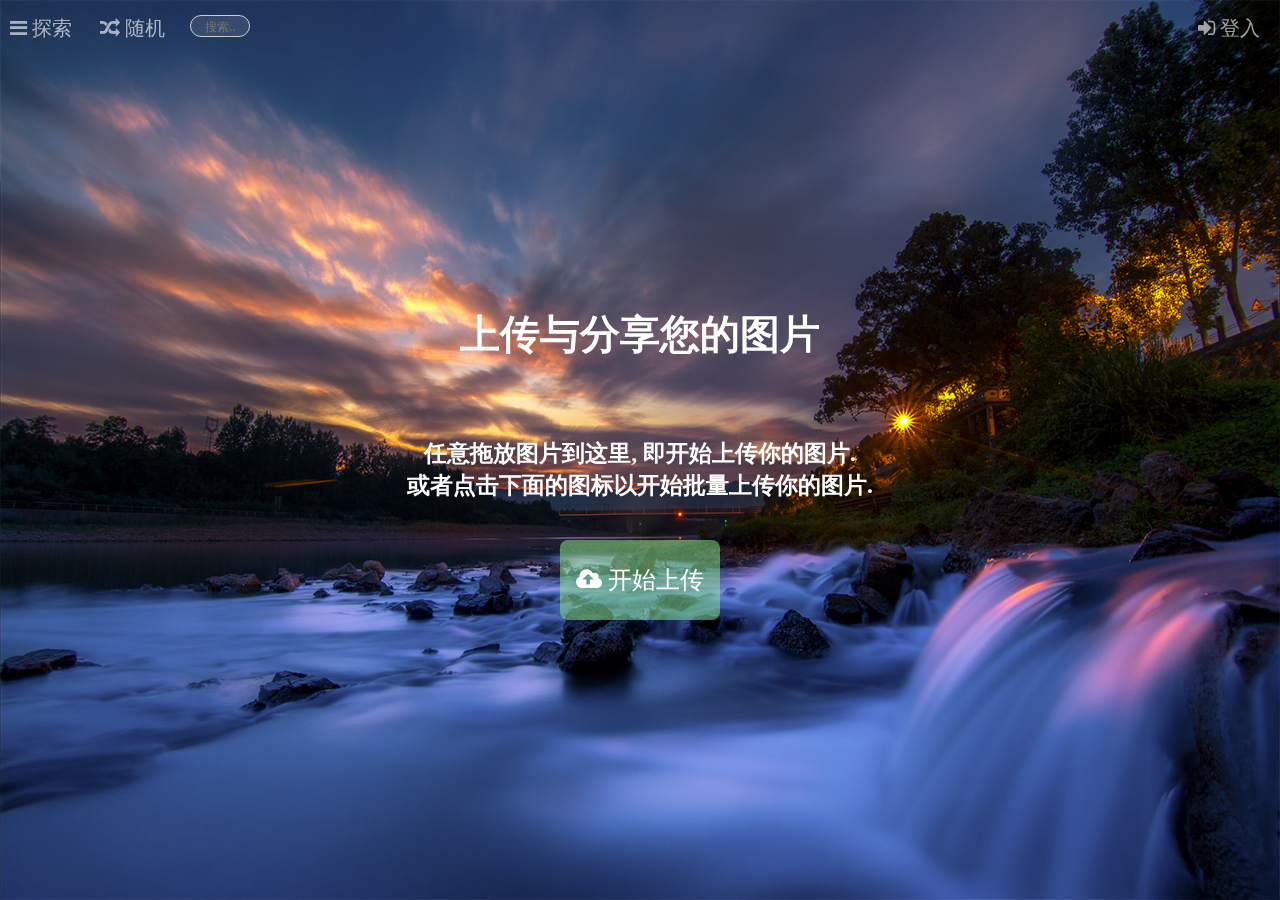
<file: Src/index.html>
<!DOCTYPE HTML>
<html>

<head>
  <meta charset="utf-8">
  <title>图床</title>
  <link rel="stylesheet" type="text/css" href="css/font-awesome.css" />
  <link rel="stylesheet" type="text/css" href="css/index.css" />
  <link rel="stylesheet" href="https://cdnjs.cloudflare.com/ajax/libs/animate.css/4.1.1/animate.min.css" />
  <script src="js/utils.js"></script>
  <script src="js/index.js"></script>
  <script>
    window.onload = () => {
      moveElementToCenter("main");
      moveElementToCenter("loginFrame")
    }
    window.onresize = () => {
      moveElementToCenter("main");
      moveElementToCenter("loginFrame")
    }
  </script>
</head>

<body>
  <div id="header">
    <div class="headPart explore" onclick="hideLoginBox()"><a href="#"><i class="fa fa-bars" aria-hidden="true"></i>
        探索</a></div>
    <div class="headPart random"><a href="#"><i class="fa fa-random" aria-hidden="true"></i> 随机</a></div>
    <div class="headPart search">
      <form style="margin-top: -4px;">
        <input type="text" name="search" placeholder="搜索..">
      </form>
    </div>

    <div class="headPart login" onclick="showLoginBox()"><a><i class="fa fa-sign-in" aria-hidden="true"></i> 登入</a>
    </div>
  </div>
  <div id="main">
    <h1 style="text-align: center; color: white; height: 80px; ">上传与分享您的图片</h1>
    <h3 style="text-align: center; color: white; height: 80px;">
      任意拖放图片到这里, 即开始上传你的图片. <br>
      或者点击下面的图标以开始批量上传你的图片.
    </h3>
    <form action="./upload" method="post" style="display: none;" id="fileUploadForm">
      <input type="file" name="images" id="fileInput" onchange="postFile()">
    </form>
    <div class="upload" id="uploadBtn" onclick="selectFile()">
      <a href="#">
        <i class="fa fa-cloud-upload" aria-hidden="true"></i>
        开始上传
      </a>
    </div>
  </div>
  <!-- <div id="loginFrame">
    <form id="loginArgs" method="POST" action="./login">
      <div class="login-header">
        <img src="icons/tabler-icon-activity.png">
        <p>Login</p>
      </div>
      <div class="login-input-box">
        <i class="fa fa-user" aria-hidden="true" style="width: 20px;"></i>
        <input type="text" placeholder="账户" name="user">
      </div>
      <div class="login-input-box">
        <i class="fa fa-lock" aria-hidden="true" style="width: 20px;"></i>
        <input type="password" placeholder="密码" name="password">
      </div>
    </form>
    <div class="login-button-box">
      <button onclick="postAccount()">登录</button>
    </div>
    <div class="back-arrow">
      <i class="fa fa-arrow-left" aria-hidden="true" onclick="hideLoginBox()"></i>
    </div>
  </div> -->
</body>

</html>
</file>
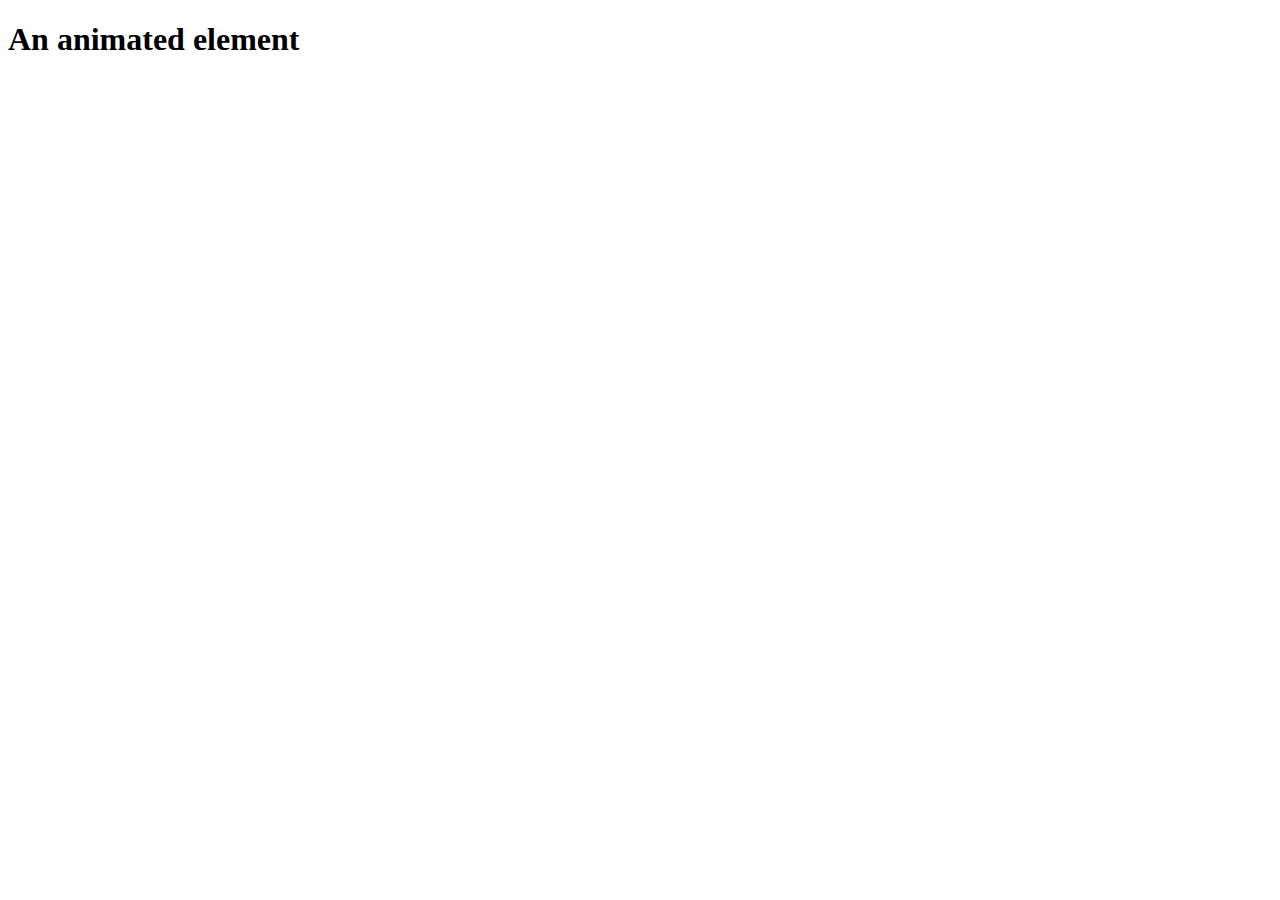
<file: Temp/test.html>
<!DOCTYPE html>
<html lang="en">

<head>
  <meta charset="UTF-8">
  <meta http-equiv="X-UA-Compatible" content="IE=edge">
  <meta name="viewport" content="width=device-width, initial-scale=1.0">
  <title>Document</title>
  <link rel="stylesheet" href="https://cdnjs.cloudflare.com/ajax/libs/animate.css/4.1.1/animate.min.css" />
</head>

<body>
  <h1 class="animate__animated animate__bounce">An animated element</h1>
</body>

</html>
</file>
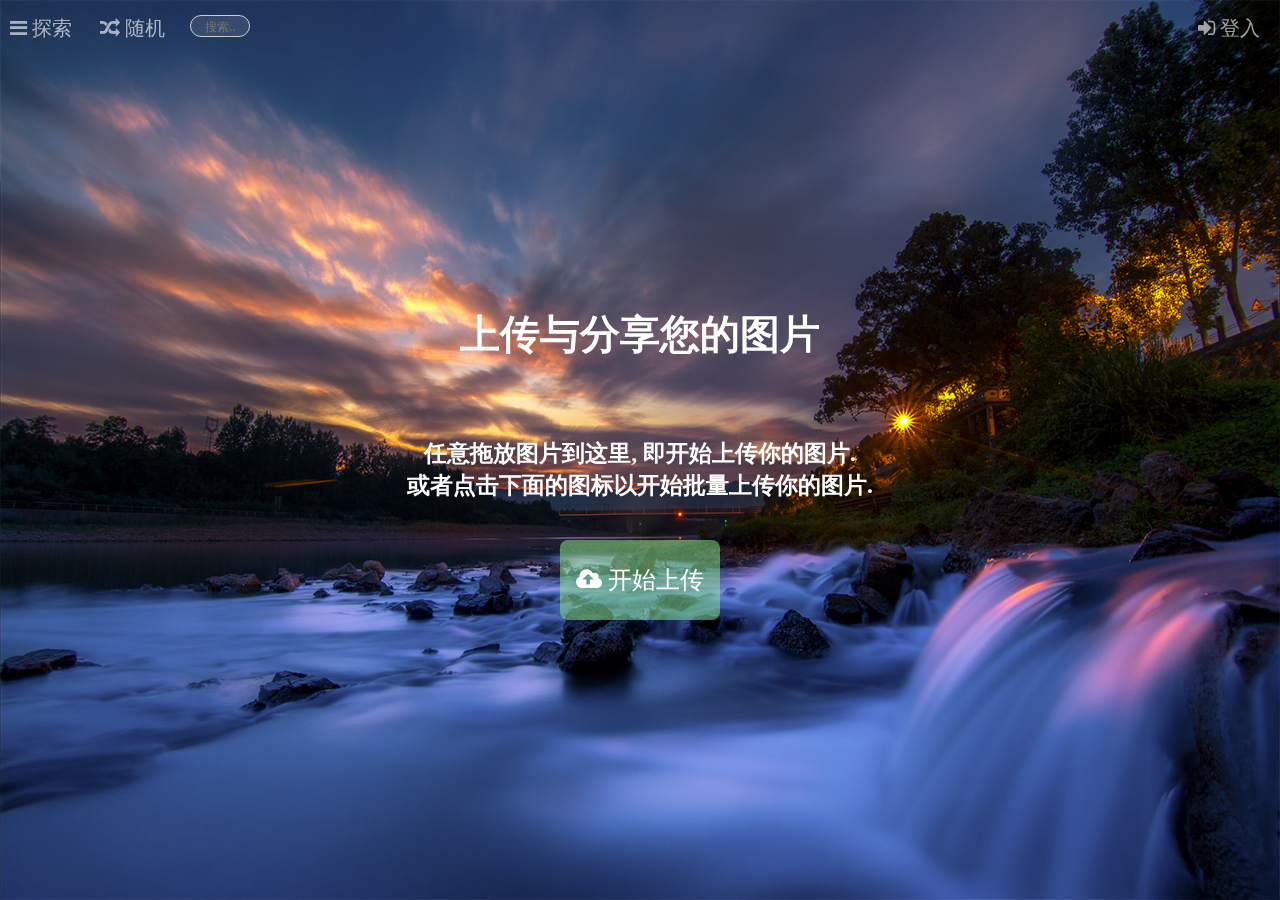
<file: Src/main/webapp/static_index.html>
<!DOCTYPE HTML>
<html>

<head>
    <meta charset="utf-8">
    <title>图床</title>
    <link rel="stylesheet" type="text/css" href="css/font-awesome.css"/>
    <link rel="stylesheet" type="text/css" href="css/index.css"/>
    <link rel="stylesheet" href="https://cdn.bootcdn.net/ajax/libs/animate.css/4.1.1/animate.css"/>
    <script src="js/utils.js"></script>
    <script src="js/index.js"></script>
    <script>
        window.onload = () => {
            moveElementToCenter("main");
            moveElementToCenter("loginFrame")
            removeLoginFrame()
        }
        window.onresize = () => {
            moveElementToCenter("main");
            moveElementToCenter("loginFrame")
        }
    </script>
</head>

<body>
<div id="header">
    <div class="headPart explore" onclick="hideLoginBox()"><a href="#"><i class="fa fa-bars" aria-hidden="true"></i>
        探索</a></div>
    <div class="headPart random"><a href="#"><i class="fa fa-random" aria-hidden="true"></i> 随机</a></div>
    <div class="headPart search">
        <form style="margin-top: -4px;">
            <input type="text" name="search" placeholder="搜索..">
        </form>
    </div>

    <div class="headPart login" onclick="showLoginBox()"><a><i class="fa fa-sign-in" aria-hidden="true"></i> 登入</a>
    </div>
</div>
<div id="main">
    <h1 style="text-align: center; color: white; height: 80px; ">上传与分享您的图片</h1>
    <h3 style="text-align: center; color: white; height: 80px;">
        任意拖放图片到这里, 即开始上传你的图片. <br>
        或者点击下面的图标以开始批量上传你的图片.
    </h3>
    <form action="./upload" method="post" style="display: none;" id="fileUploadForm" enctype="multipart/form-data">
        <input type="file" name="images" id="fileInput" onchange="postFile()" accept="image/*">
    </form>
    <div class="upload" id="uploadBtn" onclick="selectFile()">
        <a href="#">
            <i class="fa fa-cloud-upload" aria-hidden="true"></i>
            开始上传
        </a>
    </div>
</div>
<div id="loginFrame">
    <form id="loginArgs" method="POST" action="./login">
        <div class="login-header">
            <img src="icons/tabler-icon-activity.png">
            <p>Login</p>
        </div>
        <div class="login-input-box">
            <i class="fa fa-user" aria-hidden="true" style="width: 20px;"></i>
            <input type="text" placeholder="账户" name="user">
        </div>
        <div class="login-input-box">
            <i class="fa fa-lock" aria-hidden="true" style="width: 20px;"></i>
            <input type="password" placeholder="密码" name="password">
        </div>
    </form>
    <div class="login-button-box">
        <button onclick="postAccount()">登录</button>
    </div>
    <div class="back-arrow">
        <i class="fa fa-arrow-left" aria-hidden="true" onclick="hideLoginBox()"></i>
    </div>
</div>
</body>

</html>
</file>
<file: Src/css/index.css>
html {
  font-family: 宋体;
  font-size: 20px;
}
body {
  background-image: url('../images/background1.jpg');
  background-repeat: no-repeat;
  background-size: 100% 100%;
  background-attachment: fixed;
  min-width: 300px;
}

#header {
  position: fixed;
  top: 0;
  left: 0;
  /* background-color: lightgray; */
  background: rgba(255, 00, 255, 0);
  height: 50px;
  width: 100%;
  z-index: 1;
}
.headPart {
  display: inline-block;
}

#header a {
  color: white;
  opacity: 0.618;
  text-decoration: none;
  cursor: pointer;
}
#header a:hover {
  opacity: 1;
}

.explore {
  position: absolute;
  top: 15px;
  left: 10px;
}
.random {
  position: absolute;
  top: 15px;
  left: 100px;
}

.search {
  position: absolute;
  top: 15px;
  left: 190px;
  padding: 2px 0;
}

.search form input {
  width: 60px;
  box-sizing: border-box;
  border: 1px solid #ccc;
  border-radius: 12px;
  font-size: 16px;
  background-color: rgba(255, 255, 255, 0.1);
  -webkit-transition: width 0.4s ease-in-out;
  transition: width 0.4s ease-in-out;
  text-indent: 12px;
  color: #ccc;
}

.search form input::-webkit-input-placeholder {
  font-size: 12px;
}

.search form input:focus {
  width: 200px;
  outline: none;
}

.search form input:hover {
  border: 1px solid #aaa;
}

.search form input:after {
  border: 1px solid #aaa;
}

.login {
  position: absolute;
  top: 15px;
  right: 20px;
}
.search_form {
  display: inline-block;
  position: absolute;
  top: 15px;
  left: 210px;
}

#main {
  display: flex;
  width: 800px;
  height: 550px;
  background-color: rgba(255, 255, 255, 0);
  border-radius: 10px;
  position: fixed;
  flex-direction: column;
  align-items: center;
  justify-content: center;
  cursor: default;
}

.upload {
  display: flex;
  flex-direction: column;
  align-items: center;
  justify-content: center;
  width: 160px;
  height: 80px;
  background-color: rgba(144, 238, 144, 0.5);
  border-radius: 8px;
  cursor: pointer;
}
.upload:hover {
  background-color: rgba(50, 238, 144, 0.5);
}

.upload a {
  text-decoration: none;
  color: white;
  font-size: x-large;
}

#loginFrame {
  display: flex;
  width: 250px;
  height: 350px;
  background-color: rgba(255, 255, 255, 0.5);
  border-radius: 10px;
  position: fixed;
  flex-direction: column;
  align-items: center;
  justify-content: center;
  cursor: default;
}

.login-header {
  height: 60px;
  flex-direction: row;
  white-space: nowrap;
}

.login-header img {
  width: 24px;
  height: 24px;
  display: inline-block;
  vertical-align: middle;
}
.login-header p {
  display: inline-block;
  vertical-align: middle;
}

#loginFrame form,
#loginFrame > div,
#login-button-box{
  display: flex;
  flex-direction: column;
  align-items: center;
  justify-content: center;
  cursor: default;
}

.login-input-box {
  margin-top: 12px;
  width: 100%;
  height: 40px;
  display: inline-block;
}

.login-input-box input {
  height: 32px;
  border: 1px solid #dcdcdc;
  border-radius: 4px;
  outline: none;
}

.login-input-box input:hover {
  border: 1px solid #ff7d0a;
}

.login-input-box input:after {
  border: 1px solid #ff7d0a;
}

.login-input-box .icon {
  width: 24px;
  height: 24px;
  margin: 6px 4px 6px 24px;
  background-color: #ff7d0a;
  display: inline-block;
  position: absolute;
  border-right: 1px solid #dcdcdc;
}

.login-button-box {
  margin-top: 12px;
  width: 100%;
  display: inline-block;
  height: 80px;
}

.login-button-box button {
  background-color: #ff7d0a;
  color: #ffffff;
  font-size: 16px;
  width: 150px;
  height: 40px;
  margin-left: 18px;
  border: 1px solid #ff7d0a;
  border-radius: 4px;
  cursor: pointer;
}

.login-button-box button:hover {
  background-color: #ee7204;
}

.login-button-box button:active {
  background-color: #ee7204;
}

.back-arrow i {
  cursor: pointer;
}
</file>
<file: Src/main/webapp/css/index.css>
html {
  font-family: 宋体;
  font-size: 20px;
}

body {
  background-image: url('../images/background1.jpg');
  background-repeat: no-repeat;
  background-size: 100% 100%;
  background-attachment: fixed;
  min-width: 300px;
}

#removedPageBody {
  background-image: url('../images/removed.png') !important;
  background-repeat: no-repeat;
  background-size: 100% 100%;
  background-attachment: fixed;
  min-width: 300px;
}

#notFoundPageBody {
  background-image: url('../images/404.png') !important;
  background-repeat: no-repeat;
  background-size: 100% 100%;
  background-attachment: fixed;
  min-width: 300px;
}

#header {
  position: fixed;
  top: 0;
  left: 0;
  /* background-color: lightgray; */
  background: rgba(255, 00, 255, 0);
  height: 50px;
  width: 100%;
  z-index: 999;
}
.headPart {
  display: inline-block;
}

#header a {
  color: white;
  opacity: 0.618;
  text-decoration: none;
  cursor: pointer;
}
#header a:hover {
  opacity: 1;
}

.explore {
  position: absolute;
  top: 15px;
  left: 10px;
}
.random {
  position: absolute;
  top: 15px;
  left: 100px;
}

.search {
  position: absolute;
  top: 15px;
  left: 190px;
  padding: 2px 0;
}

.search form input {
  width: 60px;
  box-sizing: border-box;
  border: 1px solid #ccc;
  border-radius: 12px;
  font-size: 16px;
  background-color: rgba(255, 255, 255, 0.1);
  -webkit-transition: width 0.4s ease-in-out;
  transition: width 0.4s ease-in-out;
  text-indent: 12px;
  color: #ccc;
}

.search form input::-webkit-input-placeholder {
  font-size: 12px;
}

.search form input:focus {
  width: 200px;
  outline: none;
}

.search form input:hover {
  border: 1px solid #aaa;
}

.search form input:after {
  border: 1px solid #aaa;
}

.home {
  margin: 0 auto;
}

.home img {
  position: absolute;
  top: 15px;
  left: 47%;
  height: 50px;
}

.welcome {
  position: absolute;
  top: 15px;
  right: 110px;
}

.login {
  position: absolute;
  top: 15px;
  right: 20px;
}
.search_form {
  display: inline-block;
  position: absolute;
  top: 15px;
  left: 210px;
}

#main {
  display: flex;
  width: 800px;
  height: 550px;
  background-color: rgba(255, 255, 255, 0);
  border-radius: 10px;
  position: fixed;
  flex-direction: column;
  align-items: center;
  justify-content: center;
  cursor: default;
}

.upload {
  display: flex;
  flex-direction: column;
  align-items: center;
  justify-content: center;
  width: 160px;
  height: 80px;
  background-color: rgba(144, 238, 144, 0.5);
  border-radius: 8px;
  cursor: pointer;
}
.upload:hover {
  background-color: rgba(50, 238, 144, 0.5);
}

.upload a {
  text-decoration: none;
  color: white;
  font-size: x-large;
}

#loginFrame {
  display: flex;
  width: 250px;
  height: 350px;
  background-color: rgba(255, 255, 255, 0.5);
  border-radius: 10px;
  position: fixed;
  flex-direction: column;
  align-items: center;
  justify-content: center;
  cursor: default;
}

.login-header {
  height: 60px;
  flex-direction: row;
  white-space: nowrap;
}

.login-header img {
  width: 24px;
  height: 24px;
  display: inline-block;
  vertical-align: middle;
}
.login-header p {
  display: inline-block;
  vertical-align: middle;
}

#loginFrame form,
#loginFrame > div,
#login-button-box{
  display: flex;
  flex-direction: column;
  align-items: center;
  justify-content: center;
  cursor: default;
}

.login-input-box {
  margin-top: 12px;
  width: 100%;
  height: 40px;
  display: inline-block;
}

.login-input-box input {
  height: 32px;
  border: 1px solid #dcdcdc;
  border-radius: 4px;
  outline: none;
}

.login-input-box input:hover {
  border: 1px solid #ff7d0a;
}

.login-input-box input:after {
  border: 1px solid #ff7d0a;
}

.login-input-box .icon {
  width: 24px;
  height: 24px;
  margin: 6px 4px 6px 24px;
  background-color: #ff7d0a;
  display: inline-block;
  position: absolute;
  border-right: 1px solid #dcdcdc;
}

.login-button-box {
  margin-top: 12px;
  width: 100%;
  display: inline-block;
  height: 80px;
}

.login-button-box button {
  background-color: #ff7d0a;
  color: #ffffff;
  font-size: 16px;
  width: 150px;
  height: 40px;
  margin-left: 18px;
  border: 1px solid #ff7d0a;
  border-radius: 4px;
  cursor: pointer;
}

.login-button-box button:hover {
  background-color: #ee7204;
}

.login-button-box button:active {
  background-color: #ee7204;
}

.back-arrow i {
  cursor: pointer;
}
</file>
